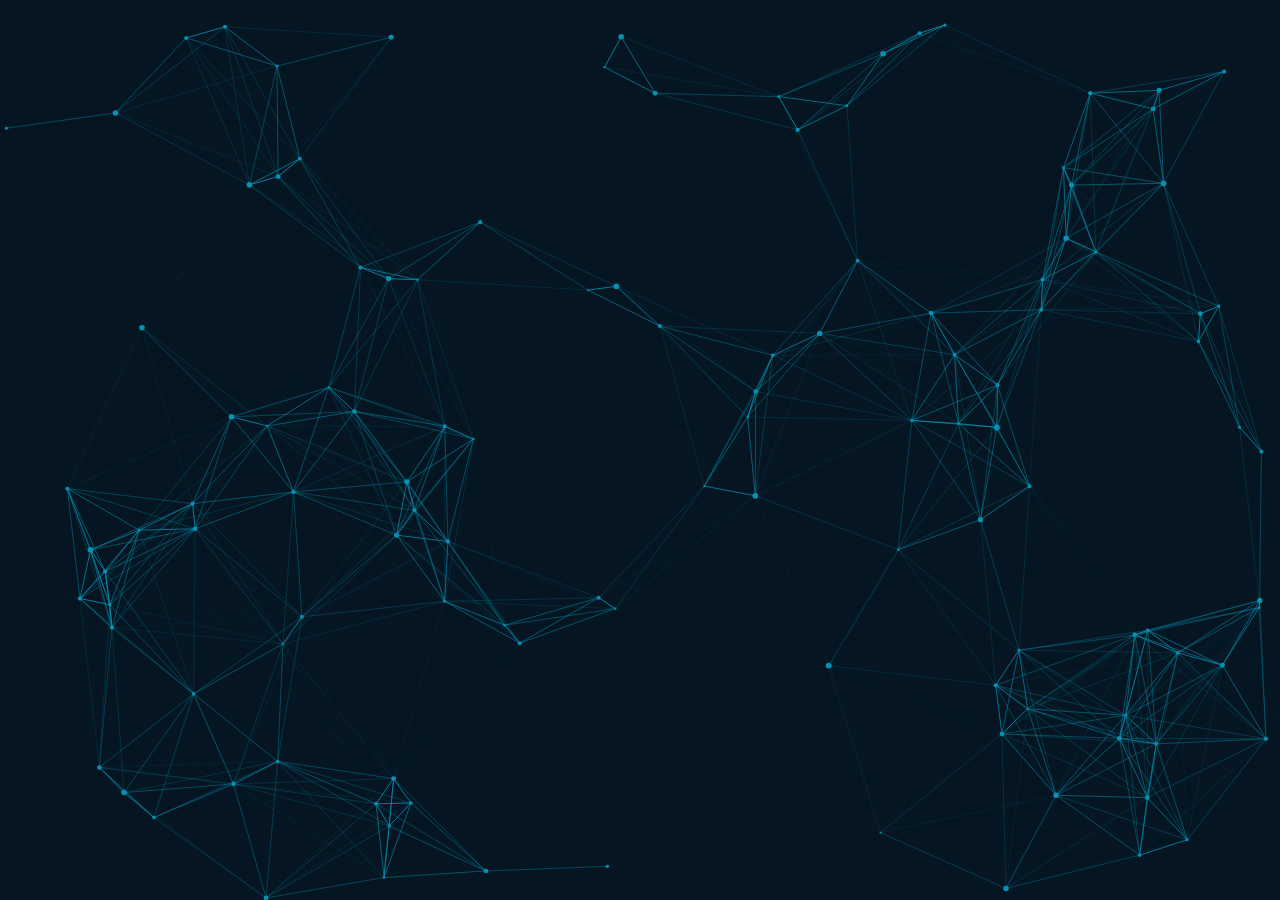
<file: index.html>
<!doctype html>
<html lang="en">
  <head>
    <meta charset="UTF-8" />
    <link rel="icon" href="./favicon.ico" />
    <meta name="viewport" content="width=device-width, initial-scale=1.0" />
    <title>Ppsantiago - Portfolio</title>

    <!-- Open Graph -->
    <meta property="og:title" content="Santiago Parody | Portfolio" />
    <meta property="og:description" content="Santiago Parody - Portfolio | Full-Stack Dev & Team Lead. Proyectos en Python, Docker, AWS & IA." />
    <meta property="og:image" content="https://ppsantiago.github.io/SP.png" />
    <meta property="og:url" content="https://ppsantiago.github.io/" />
    <meta property="og:type" content="website" />

    <!-- Twitter Card -->
    <meta name="twitter:card" content="summary_large_image" />
    <meta name="twitter:title" content="Santiago Parody | Portfolio" />
    <meta name="twitter:description" content="Santiago Parody - Portfolio | Full-Stack Dev & Team Lead. Proyectos en Python, Docker, AWS & IA." />
    <meta name="twitter:image" content="https://ppsantiago.github.io/SP.png" />
    <script type="module" crossorigin src="./assets/index-CHCVWSC2.js"></script>
    <link rel="stylesheet" crossorigin href="./assets/index-Dp4Ele-j.css">
  </head>
  <body>
    <div id="root"></div>
  </body>
</html>
</file>
<file: assets/index-Dp4Ele-j.css>
body{margin:0;font-family:-apple-system,BlinkMacSystemFont,Segoe UI,Roboto,Oxygen,Ubuntu,Cantarell,Fira Sans,Droid Sans,Helvetica Neue,sans-serif;-webkit-font-smoothing:antialiased;-moz-osx-font-smoothing:grayscale}code{font-family:source-code-pro,Menlo,Monaco,Consolas,Courier New,monospace}.mobile-menu-close-btn{position:absolute;top:1.2rem;right:1.5rem;background:none;border:none;color:var(--cyan-400);font-size:2.2rem;z-index:2100;cursor:pointer;transition:color .2s}.mobile-menu-close-btn:hover{color:var(--white)}.mobile-menu-overlay{position:fixed;top:0;right:0;bottom:0;left:0;background:#0a1f2ed9;z-index:2000;display:flex;align-items:flex-start;justify-content:flex-end;animation:fadeInOverlay .3s}.mobile-menu{position:relative;background:var(--dark-800);width:70vw;max-width:320px;height:100vh;padding:4rem 2rem 2rem;box-shadow:-2px 0 16px #0003;display:flex;flex-direction:column;gap:2rem;animation:slideInMenu .5s cubic-bezier(.68,-.55,.27,1.55);z-index:2100}@keyframes fadeInOverlay{0%{opacity:0}to{opacity:1}}.navbar-links-desktop{display:flex;flex-direction:column;align-items:center;gap:1.5rem}@media (max-width: 768px){.navbar-links-desktop{display:none}}body.menu-opened{overflow:hidden!important;position:fixed!important;width:100vw!important;touch-action:none!important}.hamburger-btn{display:none;background:none;border:none;font-size:2rem;color:var(--cyan-400);cursor:pointer;z-index:1100;transition:transform .3s cubic-bezier(.68,-.55,.27,1.55)}.hamburger-btn.open{animation:hamburger-pop .4s cubic-bezier(.68,-.55,.27,1.55);color:var(--white);transform:scale(1.2) rotate(15deg)}@keyframes hamburger-pop{0%{transform:scale(1) rotate(0)}60%{transform:scale(1.3) rotate(-10deg)}to{transform:scale(1.2) rotate(15deg)}}.navbar{position:fixed;left:0;top:0;width:80px;height:100vh;background-color:var(--dark-800);z-index:1000;display:flex;flex-direction:column;align-items:center;justify-content:space-between;padding:2rem 0}.navbar-content{display:flex;flex-direction:column;align-items:center;justify-content:space-between;height:100%}.navbar-logo{margin-bottom:3rem}.code-tag{color:var(--cyan-400);font-family:Courier New,monospace;font-size:1.25rem;writing-mode:vertical-rl;text-orientation:mixed;transform:rotate(180deg)}.code-tag-home{color:var(--cyan-400);font-family:Courier New,monospace;font-size:1.25rem;font-weight:600}.navbar-links{display:flex;flex-direction:column;align-items:center;gap:1.5rem}.navbar-link-container{position:relative;display:flex;align-items:center}.navbar-link{writing-mode:vertical-rl;text-orientation:mixed;transform:rotate(180deg);color:var(--gray-400);text-decoration:none;font-size:.75rem;font-weight:500;letter-spacing:.1em;transition:color .3s ease;cursor:pointer}.navbar-link:hover{color:var(--white)}.navbar-link.active{color:var(--cyan-400)}.active-indicator{position:absolute;right:-8px;top:50%;transform:translateY(-50%);width:4px;height:24px;background-color:var(--cyan-400);border-radius:2px}.navbar-social{display:flex;flex-direction:column;align-items:center;gap:1rem;margin-top:1rem}.social-icon{color:var(--gray-400);transition:color .3s ease}.social-icon:hover{color:var(--white)}@media (max-width: 768px){.navbar{width:100%;height:60px;flex-direction:row;padding:0 1rem}.navbar-content{flex-direction:row;width:100%;align-items:center;justify-content:space-between;position:relative}.navbar-logo{margin-bottom:0}.code-tag{writing-mode:horizontal-tb;transform:none}.code-tag-home{transform:none}.hamburger-btn{display:block;position:relative;z-index:1101;margin-left:1rem}.navbar-links{position:fixed;top:0;right:-100vw;width:70vw;max-width:320px;height:100vh;background:var(--dark-800);box-shadow:-2px 0 16px #0003;flex-direction:column;align-items:flex-start;gap:2rem;padding:4rem 2rem 2rem;transition:right .4s cubic-bezier(.68,-.55,.27,1.55);overflow-y:auto;z-index:1100;display:flex}.navbar-links.mobile-open{right:0;animation:slideInMenu .5s cubic-bezier(.68,-.55,.27,1.55)}@keyframes slideInMenu{0%{right:-100vw}to{right:0}}.navbar-link{writing-mode:horizontal-tb;transform:none;font-size:1.1rem;padding:.5rem 0;margin-left:1rem}.active-indicator{right:auto;left:0;top:50%;bottom:auto;transform:translateY(-50%);width:6px;height:28px;border-radius:3px}.navbar-social{display:flex;width:100%;flex-direction:row;justify-content:space-evenly}}.hero-section{position:relative;min-height:100vh;display:flex;flex-direction:column;align-items:center;text-align:center;padding:8rem 1rem 0 0}.hero-content{animation:fadeIn 1s ease-out}.hero-title{font-size:4.5rem;font-weight:700;margin:1rem 0;animation:slideUp .8s ease-out .3s both}.hero-subtitle{font-size:1.25rem;color:var(--gray-300);margin-bottom:2rem;animation:slideUp .8s ease-out .6s both}.hero-buttons{display:flex;justify-content:center;gap:1rem;animation:slideUp .8s ease-out .9s both}.scroll-indicator{position:absolute;bottom:10rem;left:50%;transform:translate(-50%);color:var(--cyan-400);cursor:pointer;animation:bounce 2s infinite}@keyframes bounce{0%,20%,50%,80%,to{transform:translateY(0)}40%{transform:translateY(-10px)}60%{transform:translateY(-5px)}}@media (max-width: 768px){.hero-title{font-size:3rem;line-height:normal}.hero-subtitle{font-size:1rem}.hero-buttons{flex-direction:column;width:100%;max-width:300px;margin:0 auto}.hero-section{padding:0 1rem}.scroll-indicator{left:45%}}.about-content{display:grid;grid-template-columns:2fr 1fr;gap:2rem}.about-text p{font-size:1.125rem;color:var(--gray-300);margin-bottom:1.5rem}.about-cards{display:flex;flex-direction:column;gap:1.5rem}.about-card{background-color:var(--dark-800);padding:1.5rem;border-radius:.5rem;transition:transform .3s ease}.about-card:hover{transform:translateY(-5px)}.card-icon{color:var(--cyan-500);font-size:2rem;margin-bottom:1rem}.about-card h3{font-size:1.25rem;font-weight:600;margin-bottom:.5rem}.about-card p{color:var(--gray-400)}.about-text{padding:20px;background-color:#00000023;border-radius:3%}@media (max-width: 768px){.about-content{grid-template-columns:1fr}.about-text p{font-size:1rem}}.timeline{position:relative;padding-left:2rem;margin-left:1rem}.timeline:before{content:"";position:absolute;left:0;top:0;height:100%;width:2px;background-color:#0891b24d}.timeline-item{position:relative;margin-bottom:3rem}.timeline-item:last-child{margin-bottom:0}.timeline-dot{position:absolute;left:-2.5rem;top:.5rem;width:1rem;height:1rem;background-color:var(--dark-900);border:2px solid var(--cyan-500);border-radius:50%}.timeline-content{background-color:var(--dark-800);padding:1.5rem;border-radius:.5rem;animation:fadeIn .5s ease-out}.timeline-title{font-size:1.25rem;font-weight:700;color:var(--white)}.timeline-info{display:flex;justify-content:space-between;align-items:center;margin-bottom:1rem}.timeline-company{font-size:1.125rem;font-weight:600;color:var(--cyan-500)}.timeline-period{font-size:.875rem;color:var(--gray-400)}.timeline-description{list-style-position:inside;color:var(--gray-300)}.timeline-description li{margin-bottom:.5rem}@keyframes fadeIn{0%{opacity:0;transform:translate(-20px)}to{opacity:1;transform:translate(0)}}@media (max-width: 768px){.timeline{padding-left:1.5rem}.timeline-dot{left:-2rem}.timeline-info{flex-direction:column;align-items:flex-start}.timeline-period{margin-top:.25rem}}.skills-grid{display:grid;grid-template-columns:repeat(auto-fill,minmax(300px,1fr));gap:1.5rem}.skill-card{background-color:var(--dark-800);padding:1.5rem;border-radius:.5rem;transition:transform .3s ease}.skill-card:hover{transform:translateY(-5px)}.skill-category{font-size:1.25rem;font-weight:700;color:var(--cyan-500);margin-bottom:1rem}.skill-tags{display:flex;flex-wrap:wrap;gap:.5rem}.skill-tag{display:inline-block;padding:.25rem .75rem;background-color:var(--dark-700);color:var(--gray-300);border-radius:9999px;font-size:.875rem}@media (max-width: 768px){.skills-grid{grid-template-columns:1fr}}.projects-grid{display:grid;grid-template-columns:repeat(auto-fill,minmax(350px,1fr));gap:2rem}.project-card{background-color:var(--dark-800);border-radius:.5rem;overflow:hidden;transition:transform .3s ease}.project-card:hover{transform:translateY(-5px)}.project-image{position:relative;height:200px;overflow:hidden}.project-image img{width:100%;height:100%;object-fit:contain;transition:transform .5s ease}.project-card:hover .project-image img{transform:scale(1.1)}.project-overlay{position:absolute;top:0;right:0;bottom:0;left:0;background:linear-gradient(to top,rgba(5,22,34,.8),transparent);display:flex;justify-content:flex-end;align-items:flex-end;padding:1rem;opacity:0;transition:opacity .3s ease}.project-card:hover .project-overlay{opacity:1}.project-link{display:flex;align-items:center;justify-content:center;width:2.5rem;height:2.5rem;background-color:var(--dark-700);color:var(--cyan-500);border-radius:50%;transition:all .3s ease}.project-link:hover{background-color:var(--cyan-500);color:var(--dark-900)}.project-info{padding:1.5rem}.project-title{font-size:1.25rem;font-weight:700;margin-bottom:.5rem}.project-description{color:var(--gray-400);margin-bottom:1rem}.project-tags{display:flex;flex-wrap:wrap;gap:.5rem}.project-tag{display:inline-block;padding:.25rem .75rem;background-color:var(--dark-700);color:var(--gray-300);border-radius:9999px;font-size:.75rem}@media (max-width: 768px){.projects-grid{grid-template-columns:1fr}}.thankyou-message{display:flex;flex-direction:column;align-items:center;justify-content:center;background:var(--dark-800);border-radius:1rem;padding:3rem 2rem;margin:2rem auto 0;max-width:400px;box-shadow:0 4px 24px #00000040;animation:fadeInScale .7s cubic-bezier(.4,2,.6,1) 1}.thankyou-icon{margin-bottom:1.5rem;display:block}.thankyou-message h3{color:var(--cyan-500);font-size:2rem;margin-bottom:.5rem;font-weight:700;text-align:center}.thankyou-message p{color:var(--gray-200);font-size:1.1rem;text-align:center}@keyframes fadeInScale{0%{opacity:0;transform:scale(.85)}to{opacity:1;transform:scale(1)}}.contact-container{display:grid;grid-template-columns:1fr 1fr;gap:3rem}.contact-info h3{font-size:1.5rem;font-weight:600;margin-bottom:1rem}.contact-info p{color:var(--gray-300);margin-bottom:2rem}.contact-methods{display:flex;flex-direction:column;gap:1.5rem}.contact-method{display:flex;align-items:center}.contact-icon{display:flex;align-items:center;justify-content:center;width:3rem;height:3rem;background-color:var(--dark-800);border-radius:50%;margin-right:1rem;color:var(--cyan-500)}.contact-details h4{font-size:.875rem;color:var(--gray-400);margin-bottom:.25rem}.contact-details a{color:var(--white);text-decoration:none;transition:color .3s ease}.contact-details a:hover{color:var(--cyan-500)}.contact-form-container{background-color:var(--dark-800);padding:2rem;border-radius:.5rem}.contact-form{display:flex;flex-direction:column;gap:1.5rem}.form-group{display:flex;flex-direction:column}.form-group label{color:var(--gray-400);margin-bottom:.5rem}.form-group input,.form-group textarea{padding:.75rem 1rem;background-color:var(--dark-700);border:1px solid var(--dark-600);border-radius:.375rem;color:var(--white);font-family:inherit}.form-group input:focus,.form-group textarea:focus{outline:none;border-color:var(--cyan-500)}.form-group textarea{resize:none}@media (max-width: 768px){.contact-container{grid-template-columns:1fr}}.particles-canvas{position:fixed;top:0;left:0;width:100%;height:100%;z-index:-1;pointer-events:auto}@media screen and (max-width: 768px){.particles-canvas{top:70px}}@keyframes fadeIn{0%{opacity:0}to{opacity:1}}@keyframes slideUp{0%{opacity:0;transform:translateY(20px)}to{opacity:1;transform:translateY(0)}}.tarifario-main{animation:fadeIn 1s ease-out}.tarifario-header,.tarifario-intro,.tarifario-section,.tarifario-cta,.tarifario-footer{animation:slideUp .8s ease-out}.tarifario-main{display:flex;flex-direction:column;justify-content:center;align-items:center;width:100%}.tarifario-main div{max-width:1140px}.section-container{width:100%;margin:0 auto;padding:2rem 1rem;display:flex;flex-direction:column;align-items:center}.tarifario-header{text-align:center;margin-bottom:2rem}.tarifario-logo{max-width:120px;margin-bottom:1rem;filter:drop-shadow(0 0 15px rgba(0,0,0,.2));transition:filter .3s ease;animation:identifier 1s ease-in-out infinite alternate}@keyframes identifier{0%{filter:drop-shadow(0 0 5px rgba(0,0,0,.2))}to{filter:drop-shadow(0 0 10px rgba(0,0,0,.4))}}.tarifario-title{font-size:2rem;margin-bottom:.5rem}.tarifario-contacto{color:#0e7490;font-size:1rem;margin-bottom:1rem}.tarifario-contacto a{color:#0e7490;text-decoration:none;font-weight:700;transition:color .3s ease}.tarifario-contacto a:hover{color:#0e7490;text-decoration:underline}.tarifario-intro{text-align:center;margin-bottom:2.5rem}.tarifario-intro p{background-color:#0000005d;padding:20px;border-radius:5px;max-width:800px}.tarifario-section{margin-bottom:2.5rem;max-width:1140px;margin-left:auto;margin-right:auto;width:100%}.tarifario-subtitle{font-size:1.3rem;color:#0e7490;margin-bottom:1rem;font-weight:600}.tarifario-items-list{width:100%;display:flex;flex-direction:column;gap:.5rem}.tarifario-item{background:#ffffff1a;border:1px solid #ffffff31;border-radius:5px;overflow:hidden;transition:all .3s ease;padding:.5rem}.tarifario-item-header{display:flex;justify-content:space-between;align-items:center;padding:.2rem;cursor:pointer;transition:background .3s ease}.tarifario-item:hover{background:#ffffff31}.tarifario-item-header h3{margin:0;font-size:1.1rem;color:#fff;min-width:8rem;flex-grow:1;margin-right:.5rem}.tarifario-item-price{font-size:1rem;font-weight:700;color:#fff;flex-shrink:0}.tarifario-item-details{padding:1rem;border-top:1px solid #ffffff31;max-height:0;overflow:hidden;transition:max-height .5s ease-in-out,padding .5s ease-in-out}.tarifario-item.expanded .tarifario-item-details{max-height:500px;padding:1rem}.tarifario-item-details h4{margin-top:0;margin-bottom:.5rem;color:#0e7490;font-size:1rem}.tarifario-item-details ul{list-style:disc;margin-left:1.5rem;padding:0}.tarifario-item-details li{margin-bottom:.5rem;line-height:1.5}.tarifario-table-wrapper{display:none}.tarifario-item-header:after{content:"+";margin-left:.5rem;font-weight:700;color:#0e7490;transition:transform .3s ease}.tarifario-item.expanded .tarifario-item-header:after{content:"-"}.tarifario-index-button{position:fixed;bottom:20px;right:20px;background-color:#0e7490;color:#fff;border:none;border-radius:50%;width:50px;height:50px;display:flex;justify-content:center;align-items:center;font-size:.8rem;font-weight:700;cursor:pointer;box-shadow:0 2px 10px #0000004d;z-index:999;transition:background-color .3s ease,transform .2s ease}.tarifario-index-button:hover{background-color:#0a5f77;transform:scale(1.05)}.tarifario-nota{background:#ffffff31;border-left:4px solid #0e7490;padding:2rem;margin-top:1rem;font-size:.98rem}.tarifario-consideraciones{margin-left:1.2rem;margin-bottom:2rem}.tarifario-cta{text-align:center;margin:2.5rem 0 1.5rem}.tarifario-cta .btn{margin-top:1rem;padding:.7rem 2.2rem;font-size:1.1rem}.tarifario-footer{text-align:center;color:#64748b;font-size:.95rem;margin-top:2rem;margin-bottom:.5rem}@media (max-width: 700px){.tarifario-title{font-size:1.2rem}}@media (max-width: 768px){.tarifario-main div{padding-left:.3rem;padding-right:.3rem;max-width:100%}.section-container{padding:1.5rem 0}.tarifario-title{font-size:1.8rem}.tarifario-subtitle{font-size:1.2rem}.tarifario-item-header{padding:.8rem}.tarifario-item-header h3{font-size:.8rem}.tarifario-item-price{font-size:.8rem;max-width:8rem}.tarifario-item-details{padding:.8rem}.tarifario-item-details h4{font-size:.95rem;margin-bottom:.3rem}.tarifario-item-details ul{margin-left:1rem;list-style:disc;padding-left:0}.tarifario-item-details li{font-size:.9rem;margin-bottom:.3rem}.tarifario-nota{padding:1rem}.tarifario-nota ul{list-style:disc;margin-left:0;padding-left:2rem}.tarifario-nota li{margin-bottom:.5rem;font-size:.9rem}.tarifario-consideraciones{margin-left:1rem}.tarifario-cta .btn{padding:.6rem 1.8rem;font-size:1rem}.tarifario-footer{font-size:.85rem}.tarifario-modal-content{max-width:95%;padding:1.5rem}.tarifario-modal-content h3{font-size:1.2rem}.tarifario-modal-nav-list a{font-size:1rem}.tarifario-index-button{width:45px;height:45px;font-size:.75rem;bottom:15px;right:15px}}.tarifario-modal-overlay{position:fixed;top:0;left:0;right:0;bottom:0;background-color:#000000b3;display:flex;justify-content:center;align-items:center;z-index:1000;-webkit-backdrop-filter:blur(5px);backdrop-filter:blur(5px)}.tarifario-modal-content{background-color:#1e293b;color:#f8fafc;padding:2rem;border-radius:20px;position:relative;max-width:90%;max-height:90%;overflow-y:auto;box-shadow:0 5px 15px #0000004d;animation:scaleIn .3s ease-out}@keyframes scaleIn{0%{transform:scale(.9);opacity:0}to{transform:scale(1);opacity:1}}.tarifario-modal-content h3{margin-top:0;color:#0e7490;margin-bottom:1.5rem;text-align:center}.tarifario-modal-close-btn{position:absolute;top:10px;right:10px;background:none;border:none;font-size:1.5rem;color:#64748b;cursor:pointer;padding:5px;transition:color .3s ease}.tarifario-modal-close-btn:hover{color:#f8fafc}.tarifario-modal-nav-list{list-style:none;padding:0;margin:0}.tarifario-modal-nav-list li{margin-bottom:.8rem}.tarifario-modal-nav-list a{text-decoration:none;color:#94a3b8;font-size:1.1rem;display:block;padding:.5rem 0;transition:color .3s ease}.tarifario-modal-nav-list a:hover{color:#0e7490}.package-carousel-container{width:100%;max-width:1200px;margin:2rem auto;padding:0 1rem}.package-carousel-title{color:#0e7490;font-size:1.5rem;margin-bottom:1.5rem;text-align:center}.package-carousel{position:relative;display:flex;align-items:center;justify-content:center;width:100%;height:400px;overflow:hidden}.carousel-content{position:relative;width:100%;height:100%;overflow:hidden}.carousel-track{display:flex;height:100%;transition:transform .5s ease-in-out;width:100%;justify-content:flex-start}.carousel-item{flex-shrink:0;display:flex;justify-content:center;align-items:center;box-sizing:border-box;padding:10px;height:100%}.package-card{background:#ffffff1a;-webkit-backdrop-filter:blur(10px);backdrop-filter:blur(10px);border:1px solid rgba(255,255,255,.2);border-radius:15px;padding:1.5rem;width:100%;min-width:0;height:100%;min-height:320px;display:flex;flex-direction:column;justify-content:flex-start;box-shadow:0 8px 32px #0000001a;transition:transform .3s ease;cursor:pointer}.package-card:hover{transform:translateY(-5px)}.package-card h3{color:#8acbdd;font-size:1.3rem;margin-bottom:.8rem;text-align:center;min-height:60px}.package-details{color:#e2e8f0;font-size:.95rem;line-height:1.5;flex:1 1 auto;margin-bottom:1.2rem;display:flex;flex-direction:column;justify-content:flex-start}.package-details p{margin-bottom:.5rem}.package-price{font-size:1.8rem;font-weight:700;color:#fff;text-align:center;margin-top:auto;margin-bottom:0}.carousel-button{position:absolute;top:50%;transform:translateY(-50%);background:#0e7490cc;border:none;width:40px;height:40px;border-radius:50%;display:flex;align-items:center;justify-content:center;color:#fff;cursor:pointer;z-index:10;transition:background-color .3s ease}.carousel-button:hover{background:#0e7490}.carousel-button.prev{left:10px}.carousel-button.next{right:10px}.carousel-dots{display:flex;justify-content:center;gap:.5rem;margin-top:1rem}.dot{width:10px;height:10px;border-radius:50%;background:#ffffff4d;border:none;cursor:pointer;transition:background-color .3s ease}.dot.active{background:#0e7490}.carousel-item{flex-basis:25%;max-width:25%}@media (max-width: 1200px){.carousel-item{flex-basis:33.33%;max-width:33.33%}}@media (max-width: 992px){.package-carousel{height:450px}.package-card{padding:1.2rem}.package-card h3{font-size:1.1rem}.package-price{font-size:1.4rem}.package-details{font-size:.9rem}}@media (max-width: 900px){.package-carousel{height:480px}.carousel-item{flex-basis:48%;max-width:48%}.package-card{padding:1rem;font-size:.95rem}}@media (max-width: 768px){.package-carousel{max-height:350px}.package-card{padding:1rem;max-height:100px}.package-card h3{font-size:1rem}.package-price{font-size:1.3rem}.package-details{font-size:.85rem}.carousel-button{width:35px;height:35px}}@media (max-width: 600px){.package-carousel{height:520px}.carousel-track{justify-content:flex-start}.carousel-item{flex-basis:100%!important;max-width:100%!important;padding:0 2vw}.carousel-item.single-slide{flex-basis:95%!important;max-width:95%!important}.package-card{padding:.7rem;font-size:.9rem}.package-carousel-title{font-size:1.1rem}.carousel-button{width:32px;height:32px;font-size:1.1rem}.carousel-dots{margin-top:.5rem}}@media (max-width: 480px){.package-carousel{height:550px}.package-card{padding:.8rem}.carousel-button{width:30px;height:30px}}.carousel-track.few-items{justify-content:center!important;width:100%}.carousel-item.single-slide{flex-basis:25%!important;max-width:25%!important}@media (max-width: 900px){.carousel-item.single-slide{flex-basis:48%!important;max-width:48%!important}}@media (max-width: 600px){.carousel-item.single-slide{flex-basis:95%!important;max-width:95%!important}}:root{--dark-900: #051622;--dark-800: #0a1f2e;--dark-700: #102a3a;--dark-600: #1a3a4a;--cyan-500: #0891b2;--cyan-400: #22d3ee;--white: #ffffff;--gray-300: #d1d5db;--gray-400: #9ca3af}*{margin:0;padding:0;box-sizing:border-box}body{background-color:var(--dark-900);color:var(--white);font-family:system-ui,-apple-system,BlinkMacSystemFont,Segoe UI,Roboto,Oxygen,Ubuntu,Cantarell,Open Sans,Helvetica Neue,sans-serif;line-height:1.6}h3,h2,h4{color:#8acbdd!important}.app-container{position:relative;min-height:100vh}.content-container{margin-left:80px;min-height:100vh;display:flex;flex-direction:column;align-items:center}.btn{display:inline-flex;align-items:center;justify-content:center;padding:.75rem 1.5rem;font-weight:600;border-radius:.375rem;cursor:pointer;transition:all .3s ease;text-decoration:none}.btn-primary{background-color:var(--cyan-500);color:var(--dark-900)}.btn-primary:hover{background-color:var(--cyan-400)}.btn-outline{border:1px solid var(--cyan-500);color:var(--cyan-500);background-color:transparent}.btn-outline:hover{background-color:#0891b21a}.btn-icon{margin-right:.5rem}.section{min-height:100vh;padding:5rem 0;display:flex;align-items:center}.section-container{width:100%;max-width:1200px;margin:0 auto;padding:0 1.5rem}.section-title{font-size:2.5rem;font-weight:700;margin-bottom:.5rem}.section-underline{width:5rem;height:.25rem;background-color:var(--cyan-500);margin-bottom:3rem}::-webkit-scrollbar{width:8px}::-webkit-scrollbar-track{background:var(--dark-800)}::-webkit-scrollbar-thumb{background:var(--dark-600);border-radius:4px}::-webkit-scrollbar-thumb:hover{background:var(--cyan-500)}html{scroll-behavior:smooth}@media (max-width: 768px){.content-container{margin-left:0;padding-top:60px}.section-title{font-size:2rem}}
</file>
